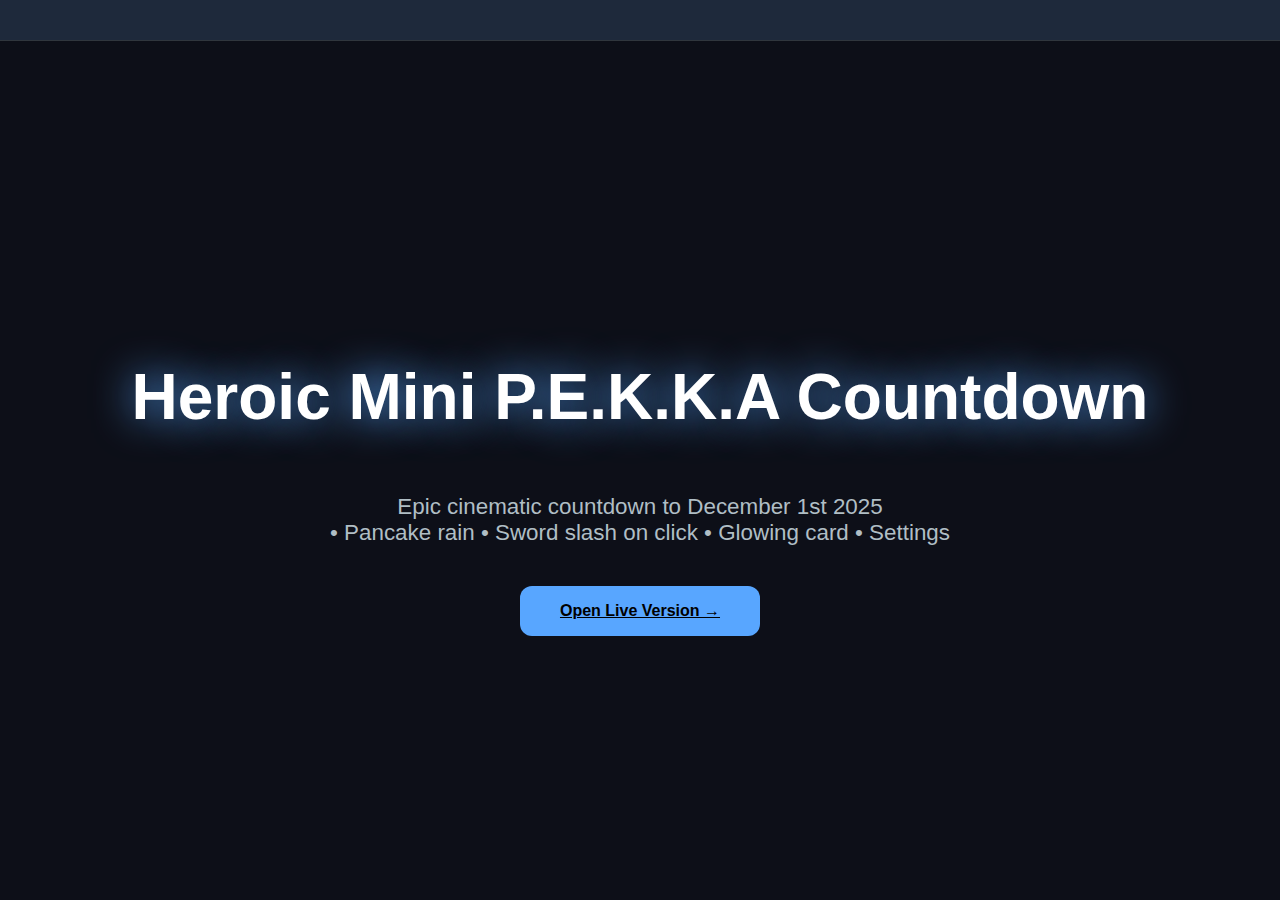
<file: mini-pekka.html>
<!DOCTYPE html>
<html lang="en">
<head>
<meta charset="UTF-8">
<meta name="viewport" content="width=device-width, initial-scale=1.0">
<title>Mini P.E.K.K.A Countdown • Sebastian</title>
<link rel="stylesheet" href="assets/style.css">
</head>
<body>
<header><!-- same nav --></header>
<main>
  <div class="container" style="text-align:center;padding-top:20vh;">
    <h1>Heroic Mini P.E.K.K.A Countdown</h1>
    <p style="font-size:1.4rem;max-width:800px;margin:40px auto;color:#b0bec5;">
      Epic cinematic countdown to December 1st 2025<br>
      • Pancake rain • Sword slash on click • Glowing card • Settings
    </p>
    <a href="https://heroic-mini-pekka-countdown.vercel.app" target="_blank" class="btn">Open Live Version →</a>
  </div>
</main>
</body>
</html>
</file>
<file: assets/style.css>
:root{--bg:#0d0f18;--card:#161b22;--accent:#58a6ff;--text:#c9d1d9;}
*{margin:0;padding:0;box-sizing:border-box;}
body{background:var(--bg);color:var(--text);font-family:'Inter',sans-serif;overflow-x:hidden;}
.container{max-width:1100px;margin:0 auto;padding:0 20px;}
header{background:#1e293b;padding:20px 0;position:fixed;width:100%;z-index:1000;border-bottom:1px solid #30363d;}
nav{display:flex;justify-content:space-between;align-items:center;}
.logo{font-size:24px;font-weight:800;color:#fff;}
.nav-links a{margin:0 20px;color:#8b949e;text-decoration:none;font-weight:600;transition:0.3s;}
.nav-links a:hover{color:var(--accent);}
main{padding-top:120px;min-height:100vh;}
footer{padding:60px 0;text-align:center;color:#666;font-size:14px;background:#0d0d0d;}
h1{font-size:4rem;color:#fff;text-align:center;margin:60px 0;text-shadow:0 0 40px var(--accent);}
.btn{background:var(--accent);color:#000;padding:16px 40px;border-radius:12px;font-weight:600;transition:0.3s;display:inline-block;}
.btn:hover{transform:translateY(-4px);box-shadow:0 20px 40px rgba(88,166,255,0.3);}
</file>
